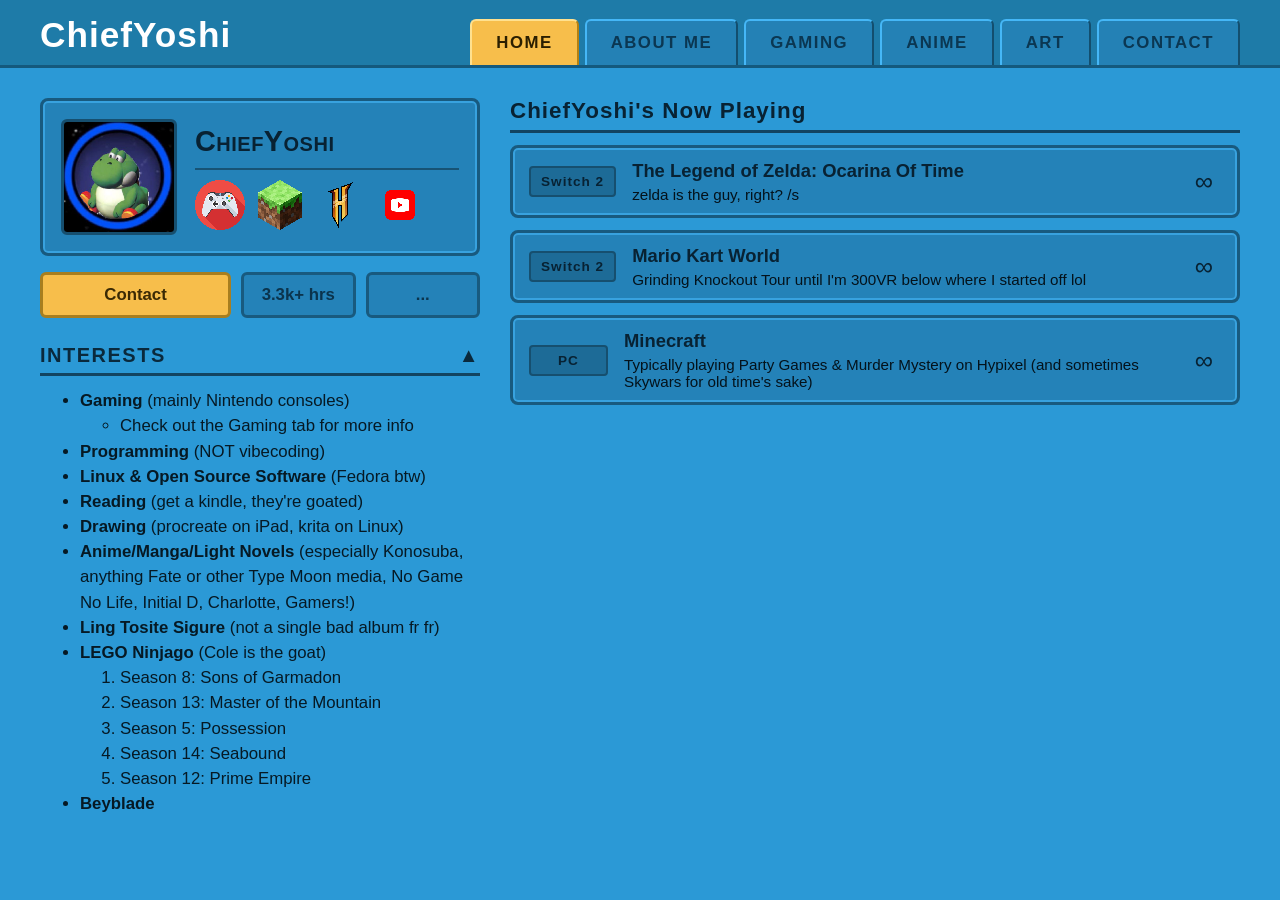
<file: index.html>
<!DOCTYPE html>
<html lang="en">

<head>
  <meta charset="utf-8">
  <title>ChiefYoshi</title>
  <link rel="stylesheet" href="style.css">
</head>

<body>
  <div id="topbar">
    <header>
      <nav class="navbar">
        <h1 class="logo">ChiefYoshi</h1>
        <ul class="navbarLinks">
          <li class="active"><a href="index.html">Home</a></li>
          <li><a href="about.html">About Me</a></li>
          <li><a href="gaming.html">Gaming</a></li>
          <li><a href="anime.html">Anime</a></li>
          <li><a href="art.html">Art</a></li>
          <li><a href="contact.html">Contact</a></li>
        </ul>
      </nav>
    </header>
  </div>
  <main class="page-container">
    <div class="sidebar">
      <div id="profile_box" class="profile_box">
        <img class="pfp" src="media/pfp.jpg" alt="Profile Picture">
        <div id="profile" class="profile">
          <h1 class="username">ChiefYoshi</h1>
          <div class="divider"></div>
          <div id="badges" class="badges">
            <a href="https://www.exophase.com/user/chiefyoshi" target="_blank" rel="noopener noreferrer">
              <img title="Exophase" src="media/gaming.png" alt="Exophase">
            </a>
            <a href="https://namemc.com/profile/a0fa5a20-0358-46d7-918e-0745889847c1" target="_blank"
              rel="noopener noreferrer">
              <img title="NameMC" src="media/minecraft.png" alt="NameMC">
            </a>
            <a href="https://25karma.xyz/player/ChiefYoshi" target="_blank" rel="noopener noreferrer">
              <img title="Hypixel" src="media/hypixel.png" alt="Hypixel">
            </a>
            <a href="https://www.youtube.com/ChiefYoshi" target="_blank" rel="noopener noreferrer">
              <img title="YouTube" src="media/youtube.png" alt="YouTube">
            </a>
          </div>
        </div>
      </div>

      <div class="profile-actions">
        <a href="contact.html" class="btn btn-gold">Contact</a>
        <button class="btn btn-stat">3.3k+ hrs</button>
        <button class="btn btn-stat">...</button>
      </div>

      <div class="sidebar-section">
        <h2 class="section-title">Interests <span>&#9650;</span></h2>
        <div class="section-divider"></div>
        <ul class="about-text">
          <li><strong>Gaming</strong> (mainly Nintendo consoles)</li>
          <ul>
            <li>Check out the Gaming tab for more info</li>
          </ul>
          <li><strong>Programming</strong> (NOT vibecoding)</li>
          <li><strong>Linux & Open Source Software</strong> (Fedora btw)</li>
          <li><strong>Reading</strong> (get a kindle, they're goated)</li>
          <li><strong>Drawing</strong> (procreate on iPad, krita on Linux)</li>
          <li><strong>Anime/Manga/Light Novels</strong> (especially Konosuba, anything Fate or other Type Moon media, No
            Game No Life, Initial D,
            Charlotte, Gamers!)</li>
          <li><strong>Ling Tosite Sigure </strong>(not a single bad album fr fr)</li>
          <li><strong>LEGO Ninjago</strong> (Cole is the goat)</li>
          <ol>
            <li>Season 8: Sons of Garmadon</li>
            <li>Season 13: Master of the Mountain</li>
            <li>Season 5: Possession</li>
            <li>Season 14: Seabound</li>
            <li>Season 12: Prime Empire</li>
          </ol>
          <li><strong>Beyblade</strong></li>
        </ul>
      </div>
    </div>
    <div class="main-content">
      <div class="content-header">
        <h2>ChiefYoshi's Now Playing</h2>
      </div>
      <div class="section-divider"></div>

      <div class="game-list">

      <div class="game-card">
          <div class="game-platform">Switch 2</div>
          <div class="game-details">
            <div class="game-title">The Legend of Zelda: Ocarina Of Time</div>
            <div class="game-comment">zelda is the guy, right? /s</div>
          </div>
          <div class="game-status">&#8734;</div>
        </div>

        <div class="game-card">
          <div class="game-platform">Switch 2</div>
          <div class="game-details">
            <div class="game-title">Mario Kart World</div>
            <div class="game-comment">Grinding Knockout Tour until I'm 300VR below where I started off lol</div>
          </div>
          <div class="game-status">&#8734;</div>
        </div>

        <div class="game-card">
          <div class="game-platform">PC</div>
          <div class="game-details">
            <div class="game-title">Minecraft</div>
            <div class="game-comment">Typically playing Party Games & Murder Mystery on Hypixel (and sometimes Skywars
              for old time's sake)</div>
          </div>
          <div class="game-status">&#8734;</div>
        </div>

      </div>
    </div>
  </main>
  <footer>
  </footer>
</body>

</html>
</file>
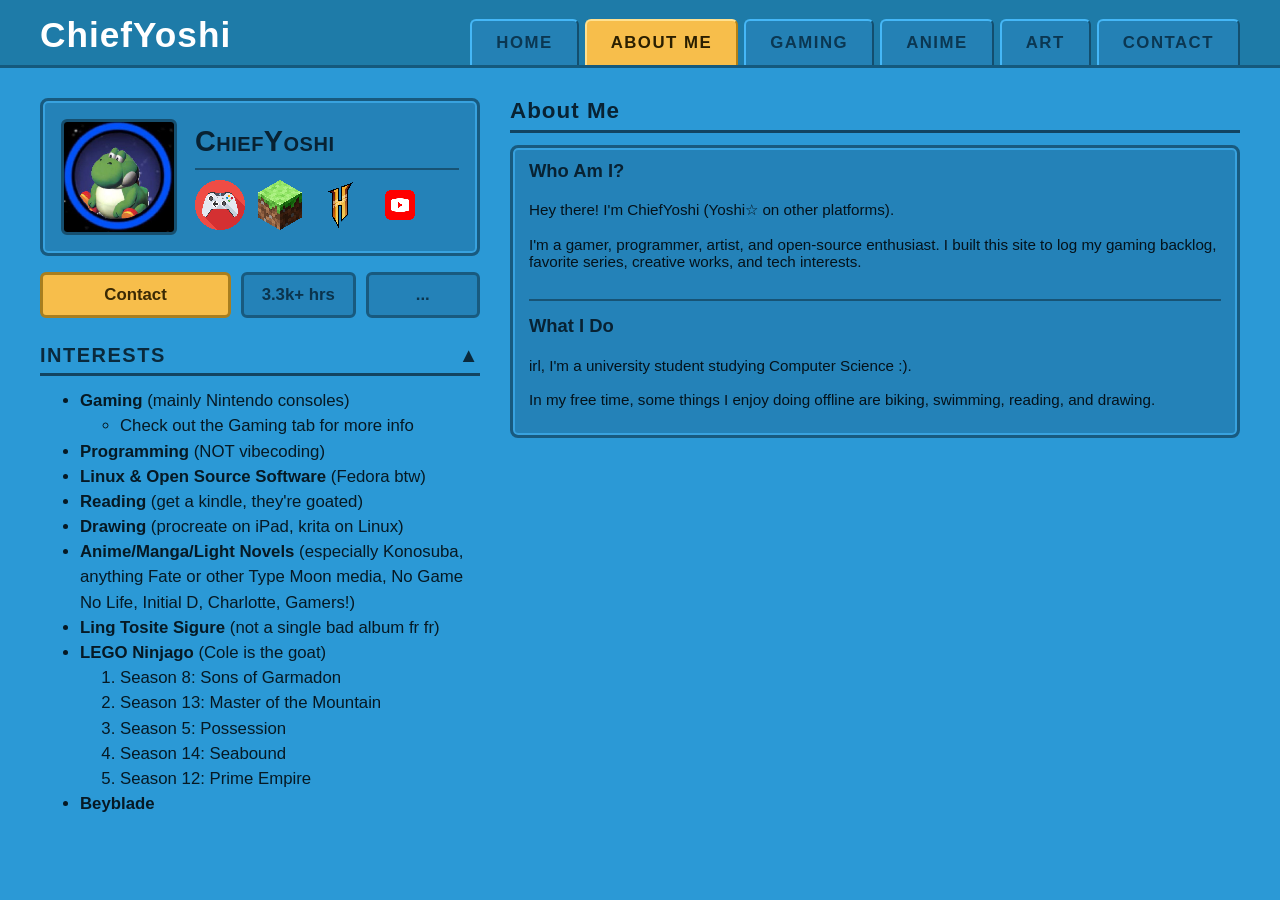
<file: about.html>
<!DOCTYPE html>
<html lang="en">

<head>
  <meta charset="utf-8">
  <title>About Me - ChiefYoshi</title>
  <link rel="stylesheet" href="style.css">
</head>

<body>
  <div id="topbar">
    <header>
      <nav class="navbar">
        <h1 class="logo">ChiefYoshi</h1>
        <ul class="navbarLinks">
          <li><a href="index.html">Home</a></li>
          <li class="active"><a href="about.html">About Me</a></li>
          <li><a href="gaming.html">Gaming</a></li>
          <li><a href="anime.html">Anime</a></li>
          <li><a href="art.html">Art</a></li>
          <li><a href="contact.html">Contact</a></li>
        </ul>
      </nav>
    </header>
  </div>
  <main class="page-container">
    <div class="sidebar">
      <div id="profile_box" class="profile_box">
        <img class="pfp" src="media/pfp.jpg" alt="Profile Picture">
        <div id="profile" class="profile">
          <h1 class="username">ChiefYoshi</h1>
          <div class="divider"></div>
          <div id="badges" class="badges">
            <a href="https://www.exophase.com/user/chiefyoshi" target="_blank" rel="noopener noreferrer">
              <img title="Exophase" src="media/gaming.png" alt="Exophase">
            </a>
            <a href="https://namemc.com/profile/a0fa5a20-0358-46d7-918e-0745889847c1" target="_blank"
              rel="noopener noreferrer">
              <img title="NameMC" src="media/minecraft.png" alt="NameMC">
            </a>
            <a href="https://25karma.xyz/player/ChiefYoshi" target="_blank" rel="noopener noreferrer">
              <img title="Hypixel" src="media/hypixel.png" alt="Hypixel">
            </a>
            <a href="https://www.youtube.com/ChiefYoshi" target="_blank" rel="noopener noreferrer">
              <img title="YouTube" src="media/youtube.png" alt="YouTube">
            </a>
          </div>
        </div>
      </div>

      <div class="profile-actions">
        <a href="contact.html" class="btn btn-gold">Contact</a>
        <button class="btn btn-stat">3.3k+ hrs</button>
        <button class="btn btn-stat">...</button>
      </div>

      <div class="sidebar-section">
        <h2 class="section-title">Interests <span>&#9650;</span></h2>
        <div class="section-divider"></div>
        <ul class="about-text">
          <li><strong>Gaming</strong> (mainly Nintendo consoles)</li>
          <ul>
            <li>Check out the Gaming tab for more info</li>
          </ul>
          <li><strong>Programming</strong> (NOT vibecoding)</li>
          <li><strong>Linux & Open Source Software</strong> (Fedora btw)</li>
          <li><strong>Reading</strong> (get a kindle, they're goated)</li>
          <li><strong>Drawing</strong> (procreate on iPad, krita on Linux)</li>
          <li><strong>Anime/Manga/Light Novels</strong> (especially Konosuba, anything Fate or other Type Moon media, No
            Game No Life, Initial D,
            Charlotte, Gamers!)</li>
          <li><strong>Ling Tosite Sigure </strong>(not a single bad album fr fr)</li>
          <li><strong>LEGO Ninjago</strong> (Cole is the goat)</li>
          <ol>
            <li>Season 8: Sons of Garmadon</li>
            <li>Season 13: Master of the Mountain</li>
            <li>Season 5: Possession</li>
            <li>Season 14: Seabound</li>
            <li>Season 12: Prime Empire</li>
          </ol>
          <li><strong>Beyblade</strong></li>
        </ul>
      </div>
    </div>
    <div class="main-content">
      <div class="content-header">
        <h2>About Me</h2>
      </div>
      <div class="section-divider"></div>

      <div class="game-card">
        <div class="game-details">
          <div class="game-title">Who Am I?</div>
          <p class="game-comment">
            Hey there! I'm ChiefYoshi (Yoshi☆ on other platforms). 
            <br>
            <br>
            I'm a gamer, programmer, artist, and open-source enthusiast.
            I built this site to log my gaming backlog, favorite series, creative works, and tech interests.
          </p>
          <div class="divider"></div>
          <div class="game-title">What I Do</div>
          <p class="game-comment">
            irl, I'm a university student studying Computer Science :).
            <br>
            <br>
            In my free time, some things I enjoy doing offline are biking, swimming, reading, and drawing.
          </p>
        </div>
      </div>
    </div>
  </main>
  <footer>
  </footer>
</body>

</html>
</file>
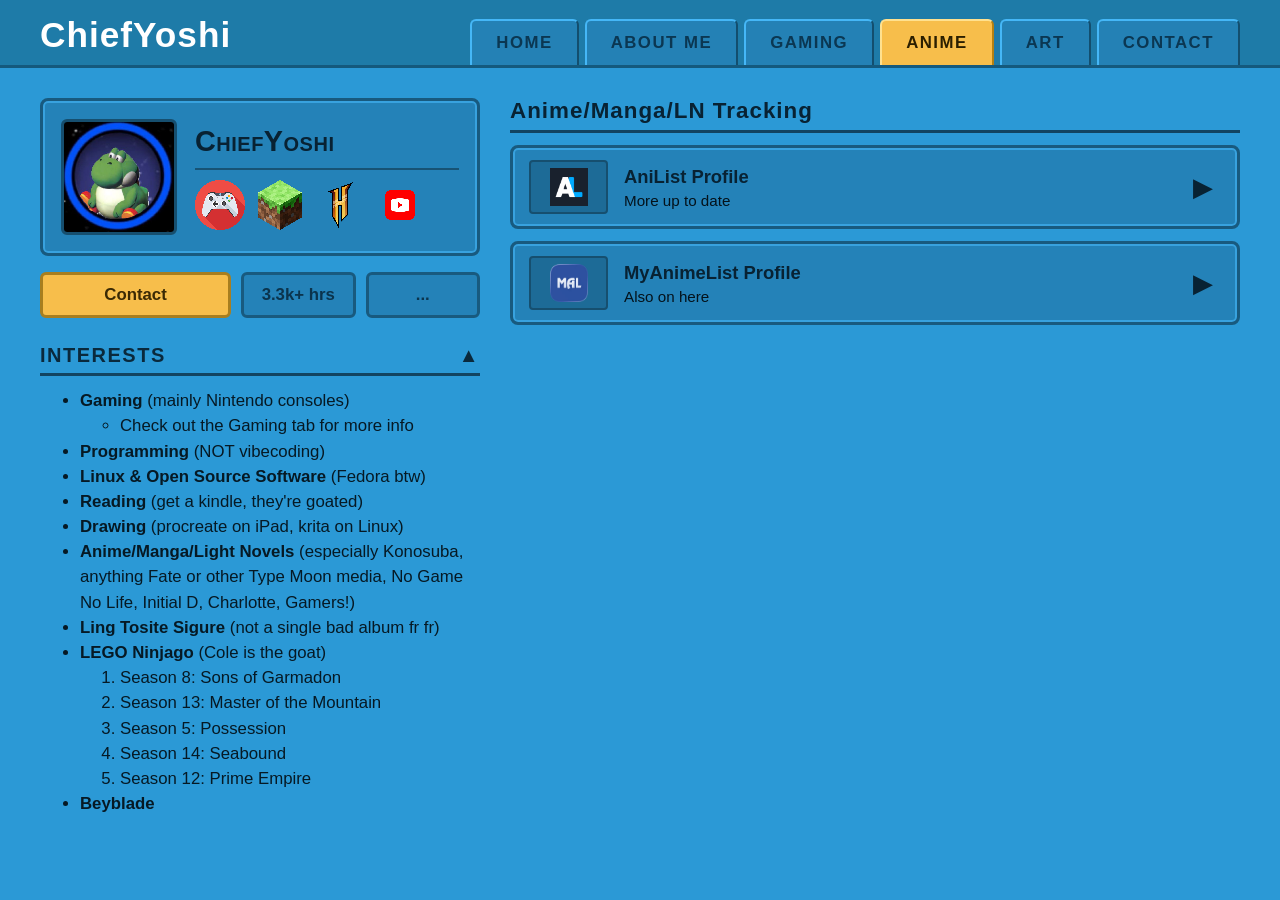
<file: anime.html>
<!DOCTYPE html>
<html lang="en">

<head>
    <meta charset="utf-8">
    <title>Anime - ChiefYoshi</title>
    <link rel="stylesheet" href="style.css">
</head>

<body>
    <div id="topbar">
        <header>
            <nav class="navbar">
                <h1 class="logo">ChiefYoshi</h1>
                <ul class="navbarLinks">
                    <li><a href="index.html">Home</a></li>
                    <li><a href="about.html">About Me</a></li>
                    <li><a href="gaming.html">Gaming</a></li>
                    <li class="active"><a href="anime.html">Anime</a></li>
                    <li><a href="art.html">Art</a></li>
                    <li><a href="contact.html">Contact</a></li>
                </ul>
            </nav>
        </header>
    </div>
    <main class="page-container">
        <div class="sidebar">
            <div id="profile_box" class="profile_box">
                <img class="pfp" src="media/pfp.jpg" alt="Profile Picture">
                <div id="profile" class="profile">
                    <h1 class="username">ChiefYoshi</h1>
                    <div class="divider"></div>
                    <div id="badges" class="badges">
                        <a href="https://www.exophase.com/user/chiefyoshi" target="_blank" rel="noopener noreferrer">
                            <img title="Exophase" src="media/gaming.png" alt="Exophase">
                        </a>
                        <a href="https://namemc.com/profile/a0fa5a20-0358-46d7-918e-0745889847c1" target="_blank"
                            rel="noopener noreferrer">
                            <img title="NameMC" src="media/minecraft.png" alt="NameMC">
                        </a>
                        <a href="https://25karma.xyz/player/ChiefYoshi" target="_blank" rel="noopener noreferrer">
                            <img title="Hypixel" src="media/hypixel.png" alt="Hypixel">
                        </a>
                        <a href="https://www.youtube.com/ChiefYoshi" target="_blank" rel="noopener noreferrer">
                            <img title="YouTube" src="media/youtube.png" alt="YouTube">
                        </a>
                    </div>
                </div>
            </div>

            <div class="profile-actions">
                <a href="contact.html" class="btn btn-gold">Contact</a>
                <button class="btn btn-stat">3.3k+ hrs</button>
                <button class="btn btn-stat">...</button>
            </div>

            <div class="sidebar-section">
                <h2 class="section-title">Interests <span>&#9650;</span></h2>
                <div class="section-divider"></div>
                <ul class="about-text">
                    <li><strong>Gaming</strong> (mainly Nintendo consoles)</li>
                    <ul>
                        <li>Check out the Gaming tab for more info</li>
                    </ul>
                    <li><strong>Programming</strong> (NOT vibecoding)</li>
                    <li><strong>Linux & Open Source Software</strong> (Fedora btw)</li>
                    <li><strong>Reading</strong> (get a kindle, they're goated)</li>
                    <li><strong>Drawing</strong> (procreate on iPad, krita on Linux)</li>
                    <li><strong>Anime/Manga/Light Novels</strong> (especially Konosuba, anything Fate or other Type Moon
                        media, No Game No Life, Initial D, Charlotte, Gamers!)</li>
                    <li><strong>Ling Tosite Sigure </strong>(not a single bad album fr fr)</li>
                    <li><strong>LEGO Ninjago</strong> (Cole is the goat)</li>
                    <ol>
                        <li>Season 8: Sons of Garmadon</li>
                        <li>Season 13: Master of the Mountain</li>
                        <li>Season 5: Possession</li>
                        <li>Season 14: Seabound</li>
                        <li>Season 12: Prime Empire</li>
                    </ol>
                    <li><strong>Beyblade</strong></li>
                </ul>
            </div>
        </div>

        <!-- Right Main Content Area -->
        <div class="main-content">
            <div class="content-header">
                <h2>Anime/Manga/LN Tracking</h2>
            </div>
            <div class="section-divider"></div>

            <div class="game-list">
                <div class="game-card">
                    <div class="game-platform">
                        <a href="https://anilist.co/user/chiefyoshi/" target="_blank" rel="noopener noreferrer">
                            <img title="AniList" src="media/anilist.png" alt="AniList"
                                style="width: 38px; height: 38px; vertical-align: middle;">
                        </a>
                    </div>
                    <div class="game-details">
                        <div class="game-title">
                            <a href="https://anilist.co/user/chiefyoshi/" target="_blank" rel="noopener noreferrer"
                                style="text-decoration: none; color: inherit;">
                                AniList Profile
                            </a>
                        </div>
                        <div class="game-comment">More up to date</div>
                    </div>
                    <div class="game-status">&#9654;</div>
                </div>
                <div class="game-card">
                    <div class="game-platform">
                        <a href="https://myanimelist.net/profile/chiefyoshi" target="_blank" rel="noopener noreferrer">
                            <img title="MyAnimeList" src="media/mal.webp" alt="MyAnimeList"
                                style="width: 38px; height: 38px; vertical-align: middle;">
                        </a>
                    </div>
                    <div class="game-details">
                        <div class="game-title">
                            <a href="https://myanimelist.net/profile/chiefyoshi" target="_blank"
                                rel="noopener noreferrer" style="text-decoration: none; color: inherit;">
                                MyAnimeList Profile
                            </a>
                        </div>
                        <div class="game-comment">Also on here</div>
                    </div>
                    <div class="game-status">&#9654;</div>
                </div>
            </div>
        </div>
    </main>
    <footer>
    </footer>
</body>

</html>
</file>
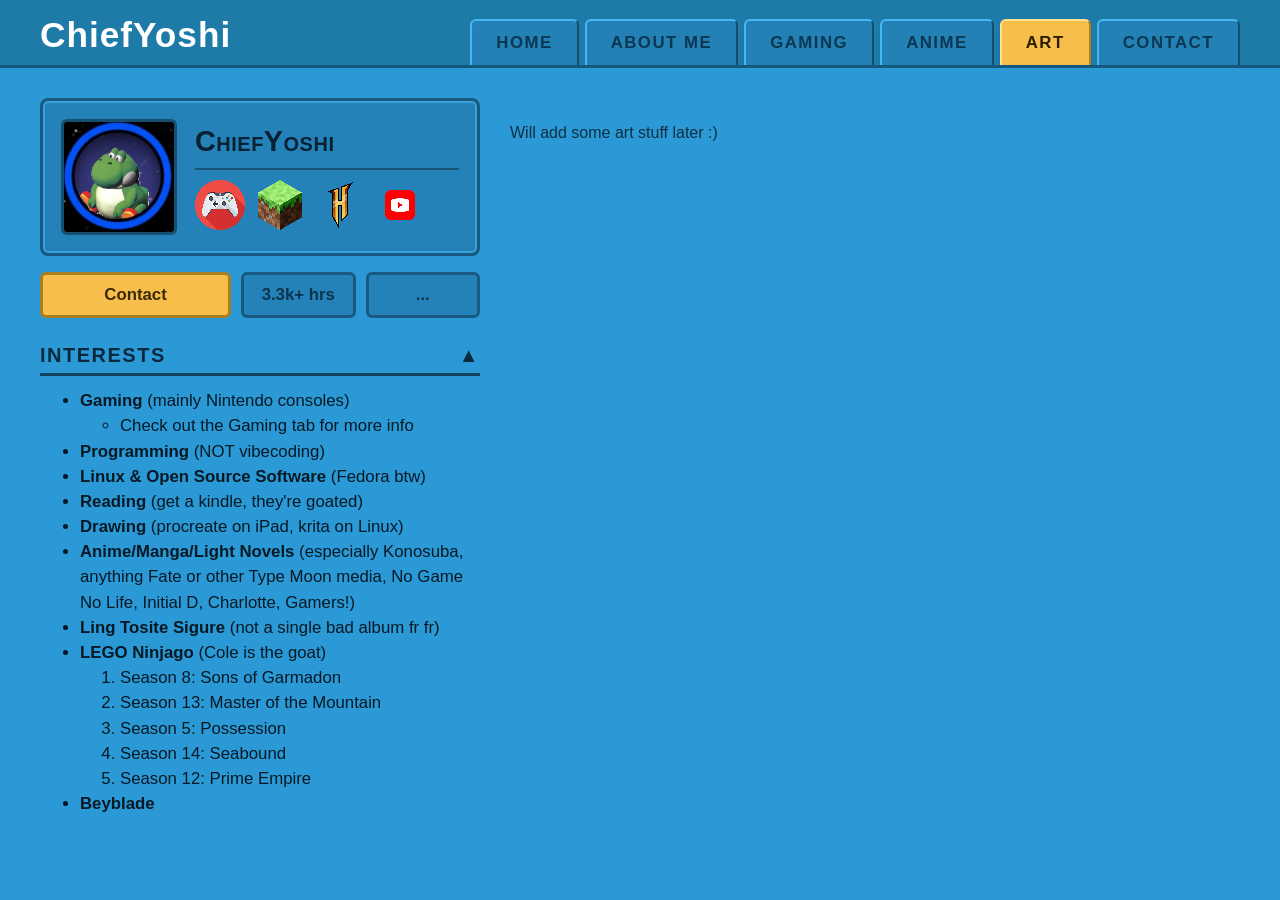
<file: art.html>
<!DOCTYPE html>
<html lang="en">

<head>
  <meta charset="utf-8">
  <title>Art - ChiefYoshi</title>
  <link rel="stylesheet" href="style.css">
</head>

<body>
  <div id="topbar">
    <header>
      <nav class="navbar">
        <h1 class="logo">ChiefYoshi</h1>
        <ul class="navbarLinks">
          <li><a href="index.html">Home</a></li>
          <li><a href="about.html">About Me</a></li>
          <li><a href="gaming.html">Gaming</a></li>
          <li><a href="anime.html">Anime</a></li>
          <li class="active"><a href="art.html">Art</a></li>
          <li><a href="contact.html">Contact</a></li>
        </ul>
      </nav>
    </header>
  </div>
  <main class="page-container">
    <div class="sidebar">
      <div id="profile_box" class="profile_box">
        <img class="pfp" src="media/pfp.jpg" alt="Profile Picture">
        <div id="profile" class="profile">
          <h1 class="username">ChiefYoshi</h1>
          <div class="divider"></div>
          <div id="badges" class="badges">
            <a href="https://www.exophase.com/user/chiefyoshi" target="_blank" rel="noopener noreferrer">
              <img title="Exophase" src="media/gaming.png" alt="Exophase">
            </a>
            <a href="https://namemc.com/profile/a0fa5a20-0358-46d7-918e-0745889847c1" target="_blank"
              rel="noopener noreferrer">
              <img title="NameMC" src="media/minecraft.png" alt="NameMC">
            </a>
            <a href="https://25karma.xyz/player/ChiefYoshi" target="_blank" rel="noopener noreferrer">
              <img title="Hypixel" src="media/hypixel.png" alt="Hypixel">
            </a>
            <a href="https://www.youtube.com/ChiefYoshi" target="_blank" rel="noopener noreferrer">
              <img title="YouTube" src="media/youtube.png" alt="YouTube">
            </a>
          </div>
        </div>
      </div>

      <div class="profile-actions">
        <a href="contact.html" class="btn btn-gold">Contact</a>
        <button class="btn btn-stat">3.3k+ hrs</button>
        <button class="btn btn-stat">...</button>
      </div>

      <div class="sidebar-section">
        <h2 class="section-title">Interests <span>&#9650;</span></h2>
        <div class="section-divider"></div>
        <ul class="about-text">
          <li><strong>Gaming</strong> (mainly Nintendo consoles)</li>
          <ul>
            <li>Check out the Gaming tab for more info</li>
          </ul>
          <li><strong>Programming</strong> (NOT vibecoding)</li>
          <li><strong>Linux & Open Source Software</strong> (Fedora btw)</li>
          <li><strong>Reading</strong> (get a kindle, they're goated)</li>
          <li><strong>Drawing</strong> (procreate on iPad, krita on Linux)</li>
          <li><strong>Anime/Manga/Light Novels</strong> (especially Konosuba, anything Fate or other Type Moon media, No
            Game No Life, Initial D,
            Charlotte, Gamers!)</li>
          <li><strong>Ling Tosite Sigure </strong>(not a single bad album fr fr)</li>
          <li><strong>LEGO Ninjago</strong> (Cole is the goat)</li>
          <ol>
            <li>Season 8: Sons of Garmadon</li>
            <li>Season 13: Master of the Mountain</li>
            <li>Season 5: Possession</li>
            <li>Season 14: Seabound</li>
            <li>Season 12: Prime Empire</li>
          </ol>
          <li><strong>Beyblade</strong></li>
        </ul>
      </div>
    </div>
    <div class="sidebar-section">
      <p>Will add some art stuff later :)</p>
    </div>
  </main>
  <footer>
  </footer>
</body>

</html>
</file>
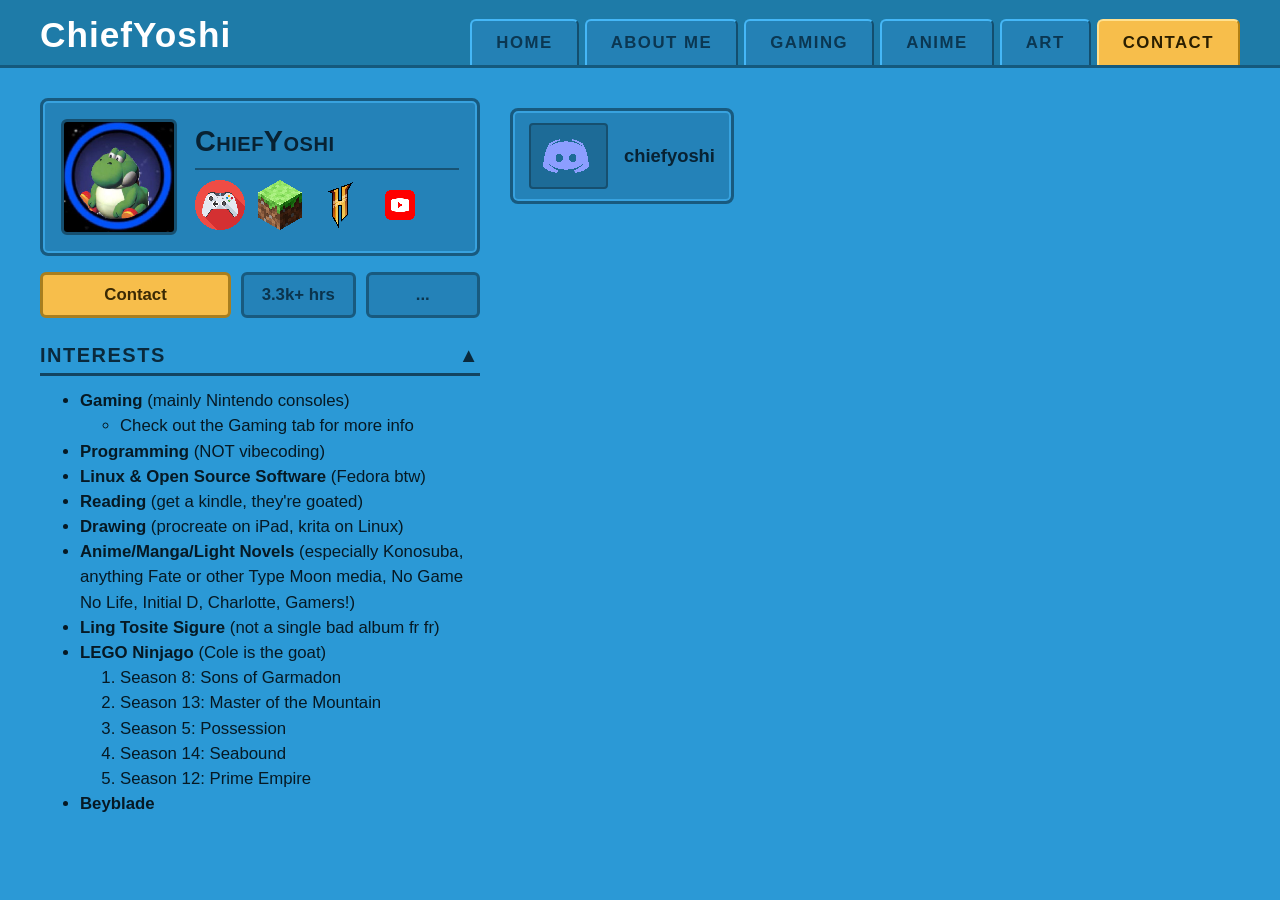
<file: contact.html>
<!DOCTYPE html>
<html lang="en">

<head>
  <meta charset="utf-8">
  <title>Contact - ChiefYoshi</title>
  <link rel="stylesheet" href="style.css">
</head>

<body>
  <div id="topbar">
    <header>
      <nav class="navbar">
        <h1 class="logo">ChiefYoshi</h1>
        <ul class="navbarLinks">
          <li><a href="index.html">Home</a></li>
          <li><a href="about.html">About Me</a></li>
          <li><a href="gaming.html">Gaming</a></li>
          <li><a href="anime.html">Anime</a></li>
          <li><a href="art.html">Art</a></li>
          <li class="active"><a href="contact.html">Contact</a></li>
        </ul>
      </nav>
    </header>
  </div>
  <main class="page-container">
    <div class="sidebar">
      <div id="profile_box" class="profile_box">
        <img class="pfp" src="media/pfp.jpg" alt="Profile Picture">
        <div id="profile" class="profile">
          <h1 class="username">ChiefYoshi</h1>
          <div class="divider"></div>
          <div id="badges" class="badges">
            <a href="https://www.exophase.com/user/chiefyoshi" target="_blank" rel="noopener noreferrer">
              <img title="Exophase" src="media/gaming.png" alt="Exophase">
            </a>
            <a href="https://namemc.com/profile/a0fa5a20-0358-46d7-918e-0745889847c1" target="_blank"
              rel="noopener noreferrer">
              <img title="NameMC" src="media/minecraft.png" alt="NameMC">
            </a>
            <a href="https://25karma.xyz/player/ChiefYoshi" target="_blank" rel="noopener noreferrer">
              <img title="Hypixel" src="media/hypixel.png" alt="Hypixel">
            </a>
            <a href="https://www.youtube.com/ChiefYoshi" target="_blank" rel="noopener noreferrer">
              <img title="YouTube" src="media/youtube.png" alt="YouTube">
            </a>
          </div>
        </div>
      </div>

      <div class="profile-actions">
        <a href="contact.html" class="btn btn-gold">Contact</a>
        <button class="btn btn-stat">3.3k+ hrs</button>
        <button class="btn btn-stat">...</button>
      </div>

      <div class="sidebar-section">
        <h2 class="section-title">Interests <span>&#9650;</span></h2>
        <div class="section-divider"></div>
        <ul class="about-text">
          <li><strong>Gaming</strong> (mainly Nintendo consoles)</li>
          <ul>
            <li>Check out the Gaming tab for more info</li>
          </ul>
          <li><strong>Programming</strong> (NOT vibecoding)</li>
          <li><strong>Linux & Open Source Software</strong> (Fedora btw)</li>
          <li><strong>Reading</strong> (get a kindle, they're goated)</li>
          <li><strong>Drawing</strong> (procreate on iPad, krita on Linux)</li>
          <li><strong>Anime/Manga/Light Novels</strong> (especially Konosuba, anything Fate or other Type Moon media, No
            Game No Life, Initial D,
            Charlotte, Gamers!)</li>
          <li><strong>Ling Tosite Sigure </strong>(not a single bad album fr fr)</li>
          <li><strong>LEGO Ninjago</strong> (Cole is the goat)</li>
          <ol>
            <li>Season 8: Sons of Garmadon</li>
            <li>Season 13: Master of the Mountain</li>
            <li>Season 5: Possession</li>
            <li>Season 14: Seabound</li>
            <li>Season 12: Prime Empire</li>
          </ol>
          <li><strong>Beyblade</strong></li>
        </ul>
      </div>
    </div>
    <div class="sidebar-section">
      <div class="game-card">
        <div class="game-platform">
          <div id="badges" class="badges">
            <img title="Discord" src="media/discord.png" alt="Discord">
          </div>
        </div>
        <div class="game-details">
          <div class="game-title">chiefyoshi</div>
        </div>
      </div>
    </div>
  </main>
  <footer>
  </footer>
</body>

</html>
</file>
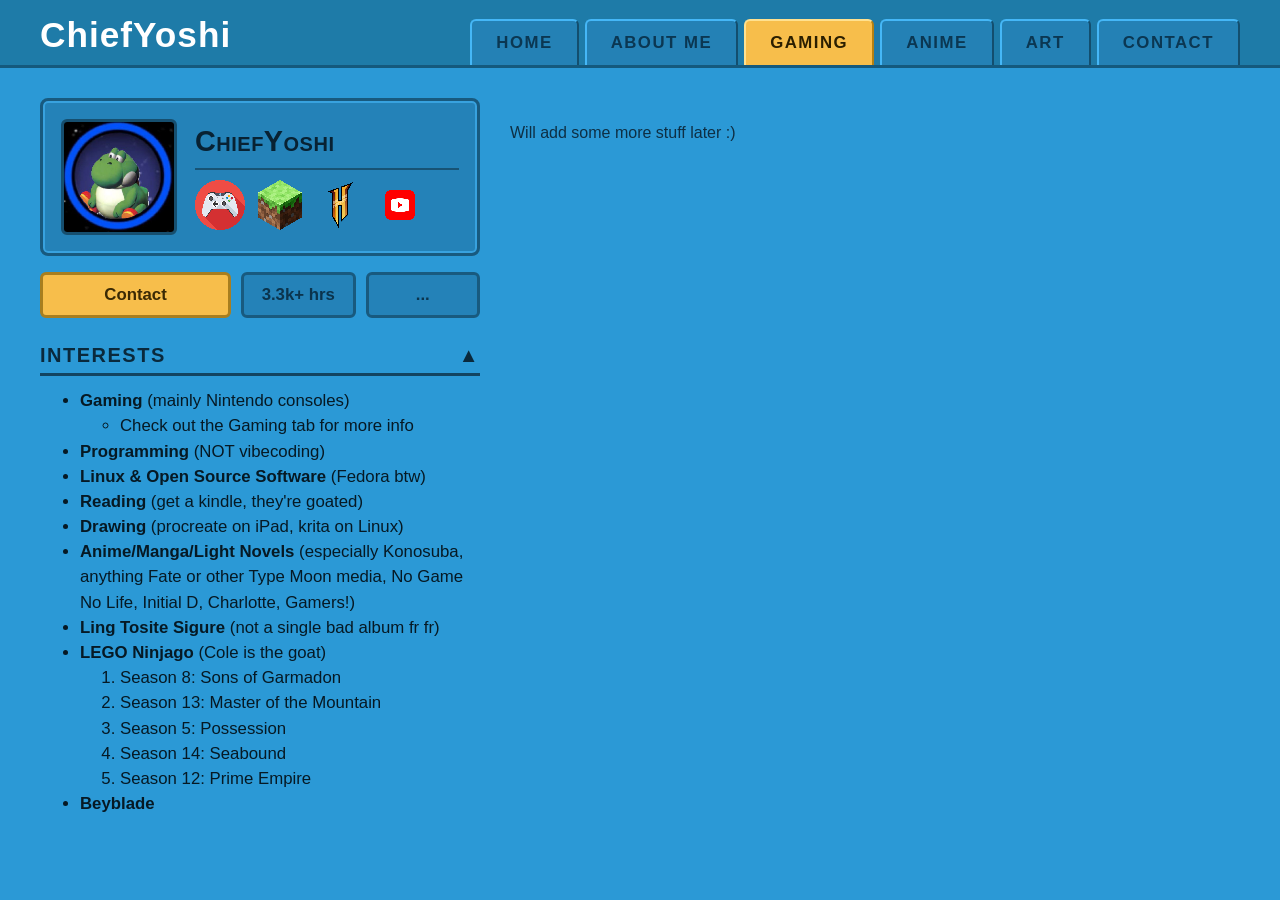
<file: gaming.html>
<!DOCTYPE html>
<html lang="en">

<head>
  <meta charset="utf-8">
  <title>Gaming - ChiefYoshi</title>
  <link rel="stylesheet" href="style.css">
</head>

<body>
  <div id="topbar">
    <header>
      <nav class="navbar">
        <h1 class="logo">ChiefYoshi</h1>
        <ul class="navbarLinks">
          <li><a href="index.html">Home</a></li>
          <li><a href="about.html">About Me</a></li>
          <li class="active"><a href="gaming.html">Gaming</a></li>
          <li><a href="anime.html">Anime</a></li>
          <li><a href="art.html">Art</a></li>
          <li><a href="contact.html">Contact</a></li>
        </ul>
      </nav>
    </header>
  </div>
  <main class="page-container">
    <div class="sidebar">
      <div id="profile_box" class="profile_box">
        <img class="pfp" src="media/pfp.jpg" alt="Profile Picture">
        <div id="profile" class="profile">
          <h1 class="username">ChiefYoshi</h1>
          <div class="divider"></div>
          <div id="badges" class="badges">
            <a href="https://www.exophase.com/user/chiefyoshi" target="_blank" rel="noopener noreferrer">
              <img title="Exophase" src="media/gaming.png" alt="Exophase">
            </a>
            <a href="https://namemc.com/profile/a0fa5a20-0358-46d7-918e-0745889847c1" target="_blank"
              rel="noopener noreferrer">
              <img title="NameMC" src="media/minecraft.png" alt="NameMC">
            </a>
            <a href="https://25karma.xyz/player/ChiefYoshi" target="_blank" rel="noopener noreferrer">
              <img title="Hypixel" src="media/hypixel.png" alt="Hypixel">
            </a>
            <a href="https://www.youtube.com/ChiefYoshi" target="_blank" rel="noopener noreferrer">
              <img title="YouTube" src="media/youtube.png" alt="YouTube">
            </a>
          </div>
        </div>
      </div>

      <div class="profile-actions">
        <a href="contact.html" class="btn btn-gold">Contact</a>
        <button class="btn btn-stat">3.3k+ hrs</button>
        <button class="btn btn-stat">...</button>
      </div>

      <div class="sidebar-section">
        <h2 class="section-title">Interests <span>&#9650;</span></h2>
        <div class="section-divider"></div>
        <ul class="about-text">
          <li><strong>Gaming</strong> (mainly Nintendo consoles)</li>
          <ul>
            <li>Check out the Gaming tab for more info</li>
          </ul>
          <li><strong>Programming</strong> (NOT vibecoding)</li>
          <li><strong>Linux & Open Source Software</strong> (Fedora btw)</li>
          <li><strong>Reading</strong> (get a kindle, they're goated)</li>
          <li><strong>Drawing</strong> (procreate on iPad, krita on Linux)</li>
          <li><strong>Anime/Manga/Light Novels</strong> (especially Konosuba, anything Fate or other Type Moon media, No
            Game No Life, Initial D,
            Charlotte, Gamers!)</li>
          <li><strong>Ling Tosite Sigure </strong>(not a single bad album fr fr)</li>
          <li><strong>LEGO Ninjago</strong> (Cole is the goat)</li>
          <ol>
            <li>Season 8: Sons of Garmadon</li>
            <li>Season 13: Master of the Mountain</li>
            <li>Season 5: Possession</li>
            <li>Season 14: Seabound</li>
            <li>Season 12: Prime Empire</li>
          </ol>
          <li><strong>Beyblade</strong></li>
        </ul>
      </div>
    </div>
    <div class="sidebar-section">
      <p>Will add some more stuff later :)</p>
    </div>
  </main>
  <footer>
  </footer>
</body>

</html>
</file>
<file: style.css>
body {
    margin: 0;
    padding: 0;
    background-color: #2b99d6;
    font-family: 'Trebuchet MS', 'Segoe UI', Tahoma, sans-serif;
    color: #0e2f44;
}

#topbar {
    background-color: #1e7ba8;
    border-bottom: 3px solid #14597d;
}

.navbar {
    max-width: 1200px;
    margin: 0 auto;
    display: flex;
    justify-content: space-between;
    align-items: flex-end;
    padding: 15px 20px 0 20px;
}

.logo {
    color: #ffffff;
    margin: 0 0 10px 0;
    font-size: 2.2rem;
    letter-spacing: 1px;
}

.navbarLinks {
    display: flex;
    list-style: none;
    margin: 0;
    padding: 0;
    gap: 6px;
}

.navbarLinks li a {
    display: block;
    padding: 12px 24px;
    font-size: 1.05rem;
    font-weight: bold;
    text-transform: uppercase;
    letter-spacing: 1.5px;
    text-decoration: none;
    color: #0b3752;
    background-color: #2481b5;
    border-top: 2px solid #45b7f7;
    border-left: 2px solid #45b7f7;
    border-right: 2px solid #134e6e;
    border-radius: 6px 6px 0 0;
    transition: background-color 0.2s;
}

.navbarLinks li.active a {
    background-color: #f7be4b;
    color: #2b1f00;
    border-top: 2px solid #ffe18f;
    border-left: 2px solid #ffe18f;
    border-right: 2px solid #b38012;
}

.navbarLinks li a:hover:not(.active a) {
    background-color: #16648f;
    color: #ffffff;
}

.page-container {
    max-width: 1200px;
    margin: 0 auto;
    padding: 30px 20px;
    display: flex;
    gap: 30px;
}

.sidebar {
    width: 440px;
    display: flex;
    flex-direction: column;
    gap: 16px;
}

.profile_box {
    display: flex;
    align-items: center;
    background-color: #2482b8;
    border: 3px solid #185a7f;
    border-radius: 8px;
    box-shadow: inset 0 0 0 2px #38a2df;
    padding: 18px;
    gap: 18px;
}

.pfp {
    width: 110px;
    height: 110px;
    border: 3px solid #164f6f;
    border-radius: 6px;
    background-color: #1d6b97;
    object-fit: cover;
}

.profile {
    flex: 1;
    display: flex;
    flex-direction: column;
    justify-content: center;
}

.username {
    margin: 0;
    font-size: 1.8rem;
    font-weight: bold;
    color: #082233;
    letter-spacing: 0.5px;
    font-variant: small-caps;
}

.divider {
    height: 2px;
    background-color: #175375;
    margin: 10px 0;
}

.badges {
    display: flex;
    align-items: center;
    gap: 10px;
    flex-wrap: wrap;
}

.badges a {
    display: inline-flex;
    text-decoration: none;
}

.badges img {
    width: 50px;
    height: 50px;
    object-fit: contain;
    image-rendering: pixelated;
    transition: transform 0.1s;
}

.badges img:hover {
    transform: scale(1.15);
}

.profile-actions {
    display: flex;
    gap: 10px;
}

.btn {
    display: inline-flex;
    justify-content: center;
    align-items: center;
    text-align: center;
    text-decoration: none;
    border-radius: 6px;
    font-weight: bold;
    cursor: pointer;
    font-family: inherit;
    font-size: 1.05rem;
    padding: 10px 16px;
    box-sizing: border-box;
    line-height: 1.2;
}
.btn-gold {
    flex: 2;
    background-color: #f7be4b;
    border: 3px solid #a87e1f;
    color: #3b2a04;
}

.btn-gold:hover {
    background-color: #e5b042;
}

.btn-stat {
    flex: 1;
    background-color: #2482b8;
    border: 3px solid #185a7f;
    color: #0b344d;
}

.btn-stat:hover {
    background-color: #1e6d9b;
    color: #ffffff;
}

.sidebar-section {
    margin-top: 10px;
}

.section-title {
    font-size: 1.25rem;
    font-weight: bold;
    text-transform: uppercase;
    letter-spacing: 1.5px;
    margin: 0 0 6px 0;
    color: #0a293c;
    display: flex;
    justify-content: space-between;
}

.section-divider {
    height: 3px;
    background-color: #124461;
    margin-bottom: 12px;
}

.about-text {
    font-size: 1.05rem;
    line-height: 1.5;
    color: #061924;
    margin: 0;
}

.main-content {
    flex: 1;
    display: flex;
    flex-direction: column;
}

.content-header h2 {
    font-size: 1.4rem;
    font-weight: bold;
    letter-spacing: 1px;
    margin: 0 0 6px 0;
    color: #082233;
}

.game-list {
    display: flex;
    flex-direction: column;
    gap: 12px;
}

.game-card {
    display: flex;
    align-items: center;
    background-color: #2482b8;
    border: 3px solid #185a7f;
    border-radius: 8px;
    box-shadow: inset 0 0 0 2px #38a2df;
    padding: 12px 16px;
    gap: 16px;
}

.game-platform {
    font-size: 0.85rem;
    font-weight: bold;
    color: #082233;
    background-color: #1d6b97;
    border: 2px solid #164f6f;
    border-radius: 4px;
    padding: 6px 10px;
    letter-spacing: 1px;
    min-width: 55px;
    text-align: center;
}

.game-details {
    flex: 1;
    display: flex;
    flex-direction: column;
    gap: 4px;
}

.game-title {
    font-size: 1.15rem;
    font-weight: bold;
    color: #082233;
}

.game-comment {
    font-size: 0.95rem;
    color: #04121b;
}

.game-status {
    font-size: 1.6rem;
    color: #082233;
    padding: 0 8px;
}
</file>
